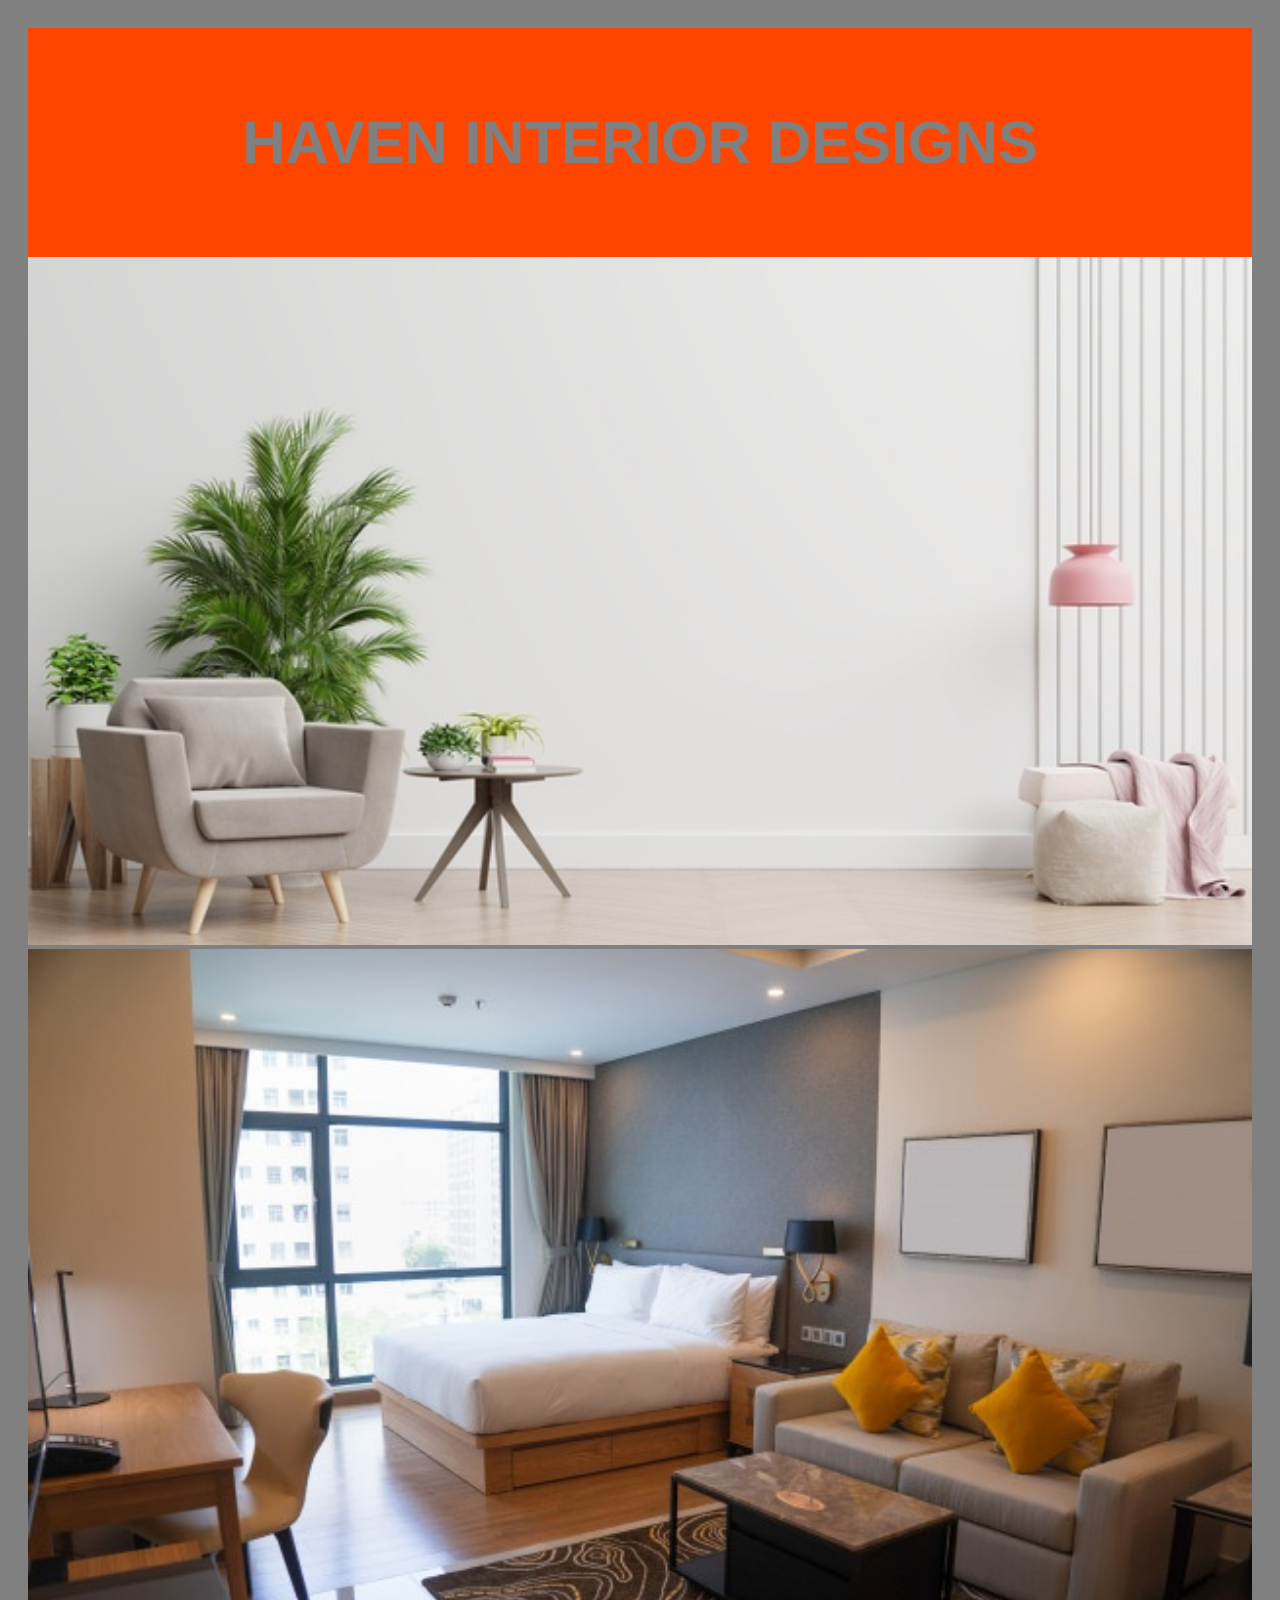
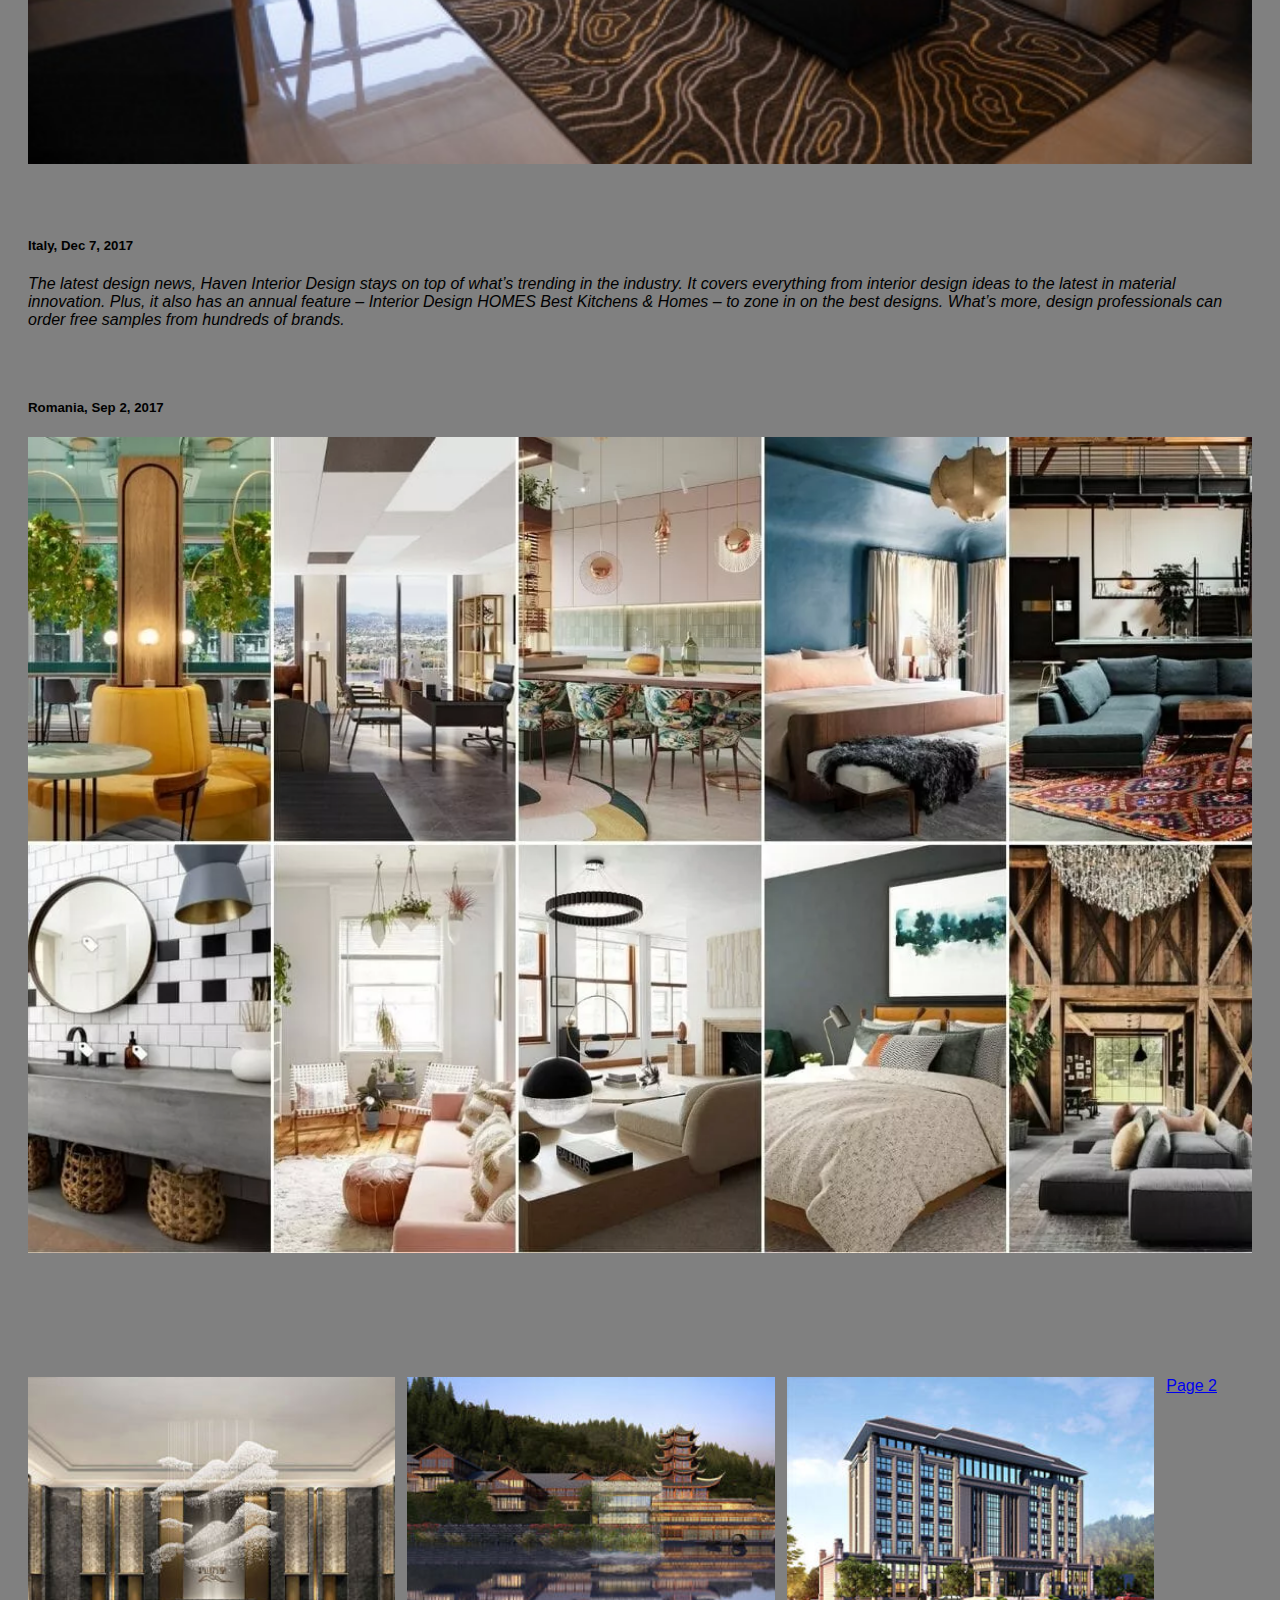
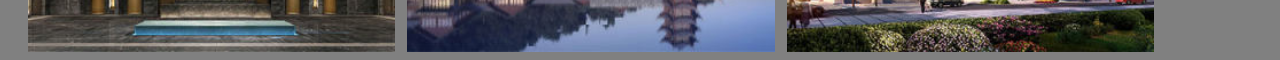
<file: index.html>
<!DOCTYPE html>
<html lang="en">

<head>
    <meta charset="UTF-8">
    <meta http-equiv="X-UA-Compatible" content="IE=edge">
    <meta name="viewport" content="width=device-width, initial-scale=1.0">
    <link href="css/styles.css" rel="stylesheet" type="text/css">
    <title>My interior Decor Blog</title>
</head>


<body>
    <div class="header">
        <h2>HAVEN INTERIOR DESIGNS</h2>
    </div>

    <div class="row">
        <div class="column">
            <img src="img/interior 1.jpg" alt="interior picture" style="width: 100%;">
        </div>
        <div class="column">
            <img src="img/interior 2.jpg" alt="interior picture" style="width: 100%;">
        </div>
        <h2>TOP NOTCH DESIGN</h2>
        <h5>Italy, Dec 7, 2017</h5>

        <p> <em> The latest design news, Haven Interior Design stays on top of what’s trending in the industry. It
                covers
                everything from interior design ideas to the latest in material innovation. Plus, it also has an annual
                feature – Interior Design HOMES Best Kitchens & Homes – to zone in on the best designs. What’s more,
                design
                professionals can order free samples from hundreds of brands.</em>
        <div class="card">
            <h2>THE INTERIOR GALLERY</h2>
            <h5>Romania, Sep 2, 2017</h5>
            <div class="fakeimg">
                <img src="img/int.webp" alt="interior picture" style="width: 100%;">
            </div>
            <p>
            <h2> Services</h2>
            <break> We provide a range of services for businesses and individuals, these generally include (but are not
                limited
                to) bespoke interior design for residential and commercial property, restaurants, bars, nightclubs,
                Rooftop
                lounges & bars, beach clubs, and hotels. We also provide consultancy for architecture, lighting design,
                and
                audio visual. </break>
            </p>

            <img src="img/gui 6 (1).jpg" alt="our customers"
                style="float: left; width: 30%; margin-right: 1%; margin-bottom: 0.5em;">
            <img src="img/gui 6 (2).jpg" alt="our customers"
                style="float: left; width: 30%; margin-right: 1%; margin-bottom: 0.5em;">
            <img src="img/gui 6 (3).jpg" alt="our customers"
                style="float: left; width: 30%; margin-right: 1%; margin-bottom: 0.5em;">
            <a href="interior2.html">Page 2</a>


</body>
</file>
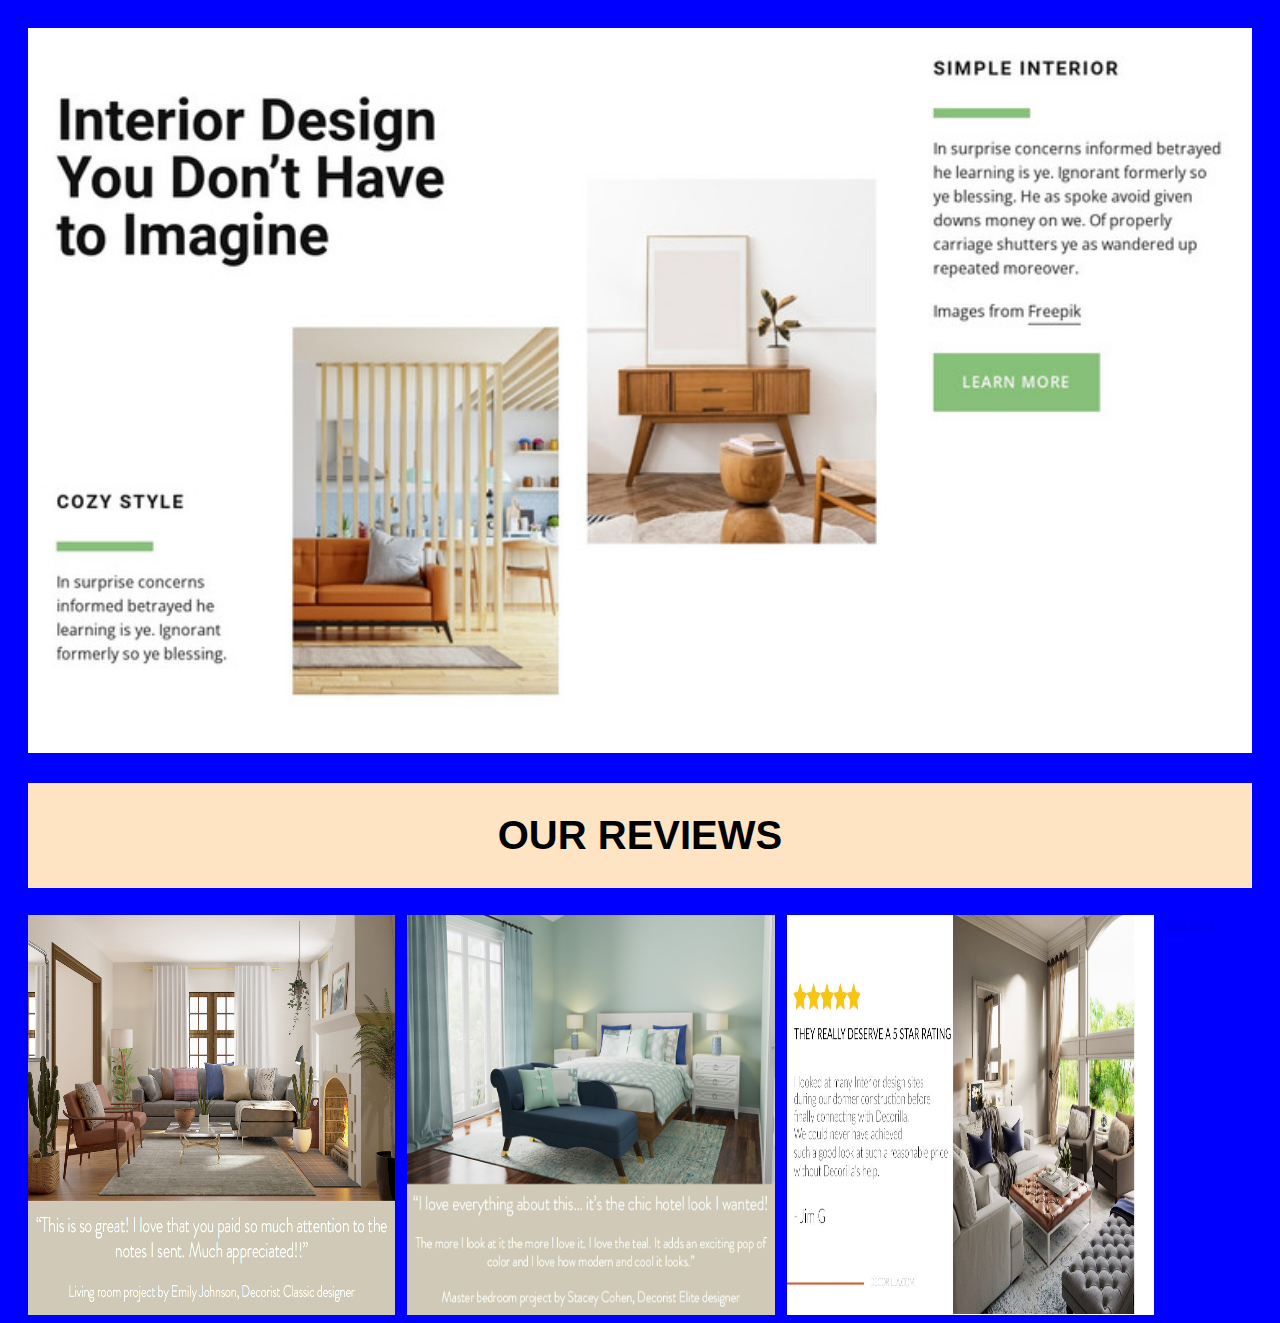
<file: interior2(2).html>
<!DOCTYPE html>
<html lang="en">
<head>
    <meta charset="UTF-8">
    <meta http-equiv="X-UA-Compatible" content="IE=edge">
  <meta name="viewport" content="width=device-width, initial-scale=1.0">
   <link href="css/styles2.css" rel="stylesheet" type="text/css">
    <title>Document</title>
</head>
<body>
    <div class="row">
        <div class="column">
            <img src="fins.jpg" alt="interior picture" style="width: 100%;">
        </div>
    </div>
    <h1>OUR REVIEWS</h1>
    <img src="r1.png" alt="our customers" 
    style="float: left;height: 400px; width: 30%; margin-right: 1%; margin-bottom: 0.5em;">
    <img src="r2.png"alt="our customers"
    style="float: left;height: 400px; width: 30%; margin-right: 1%; margin-bottom: 0.5em;">
    <img src="r3.jpg" alt="our customers"
    style="float: left;height: 400px; width: 30%; margin-right: 1%; margin-bottom: 0.5em;">
    <a href="myinteriordecorblog2.html">page 1</a>

    
</body>

</html>
</file>
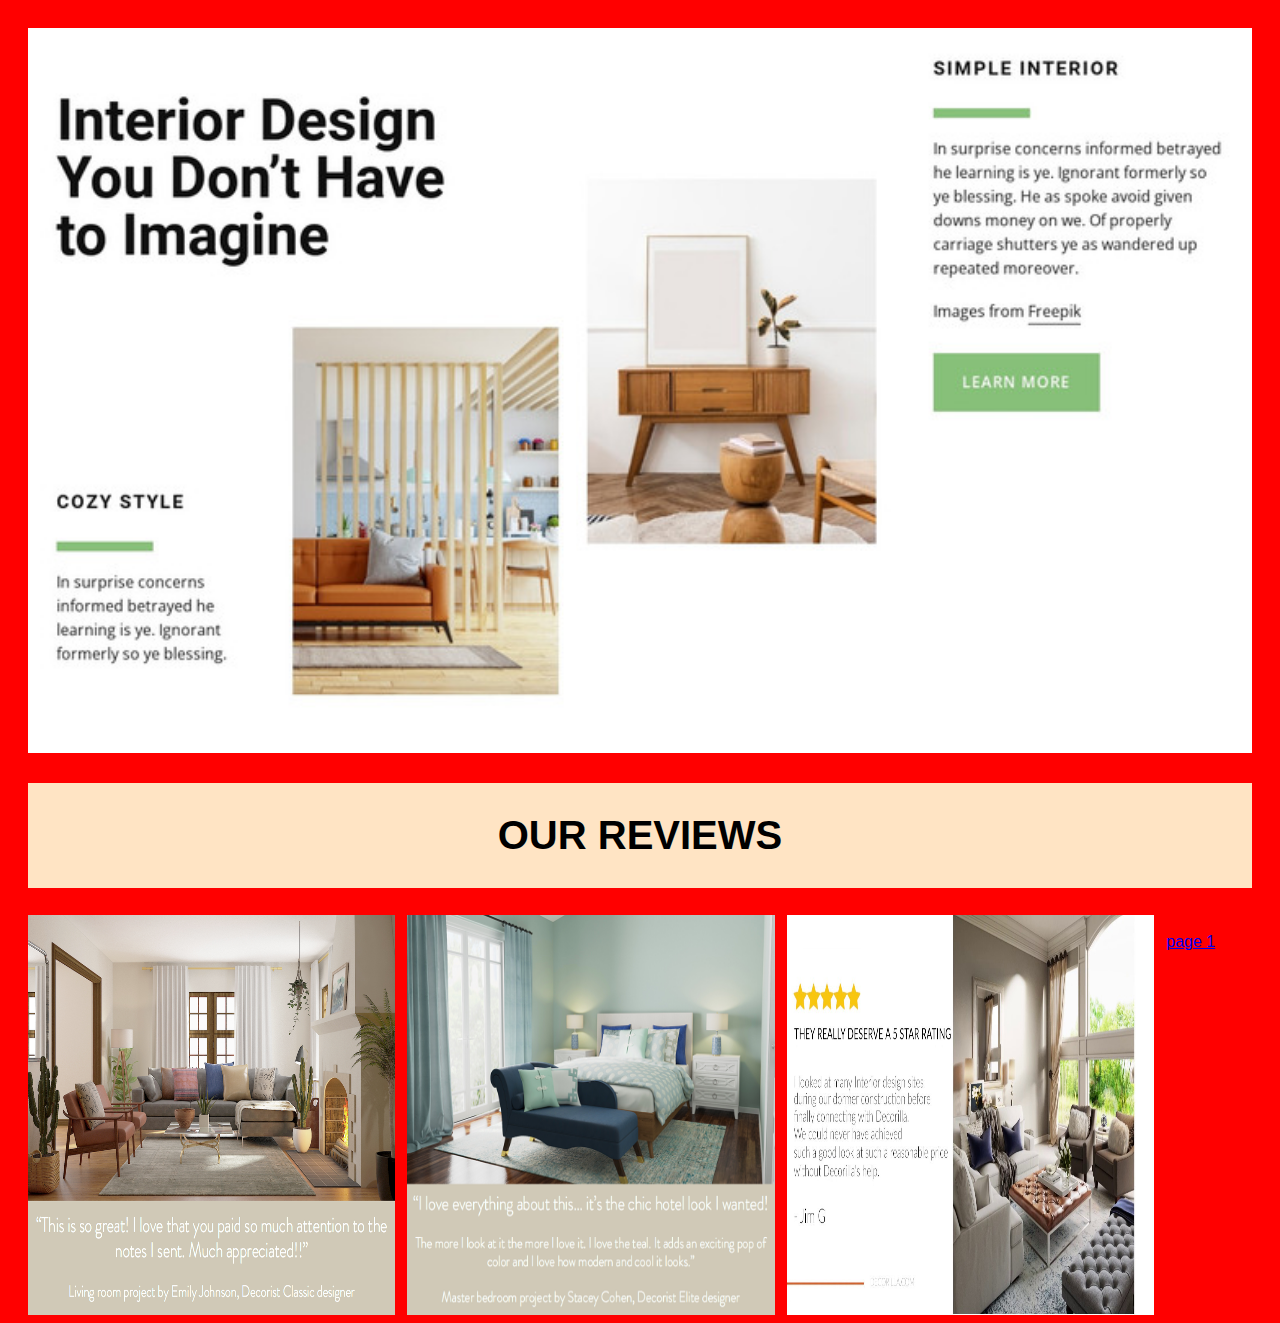
<file: interior2(3).html>
<!DOCTYPE html>
<html lang="en">
<head>
    <meta charset="UTF-8">
    <meta http-equiv="X-UA-Compatible" content="IE=edge">
    <meta name="viewport" content="width=device-width, initial-scale=1.0">
   <link rel="stylesheet" href="css/styles3.css">
    <title>Document</title>
</head>
<body>
    <div class="row">
        <div class="column">
            <img src="img/fins.jpg" alt="interior picture" style="width: 100%;">
        </div>
    </div>
    <h1>OUR REVIEWS</h1>
    <img src="img/r1.png" alt="our customers" style="float: left;height: 400px; width: 30%; margin-right: 1%; margin-bottom: 0.5em;">
    <img src="img/r2.png"alt="our customers"style="float: left;height: 400px; width: 30%; margin-right: 1%; margin-bottom: 0.5em;">
    <img src="img/r3.jpg" alt="our customers" style="float: left;height: 400px; width: 30%; margin-right: 1%; margin-bottom: 0.5em;"><br>
    
    <a href="index.html">page 1</a>

    
</body>

</html>
</file>
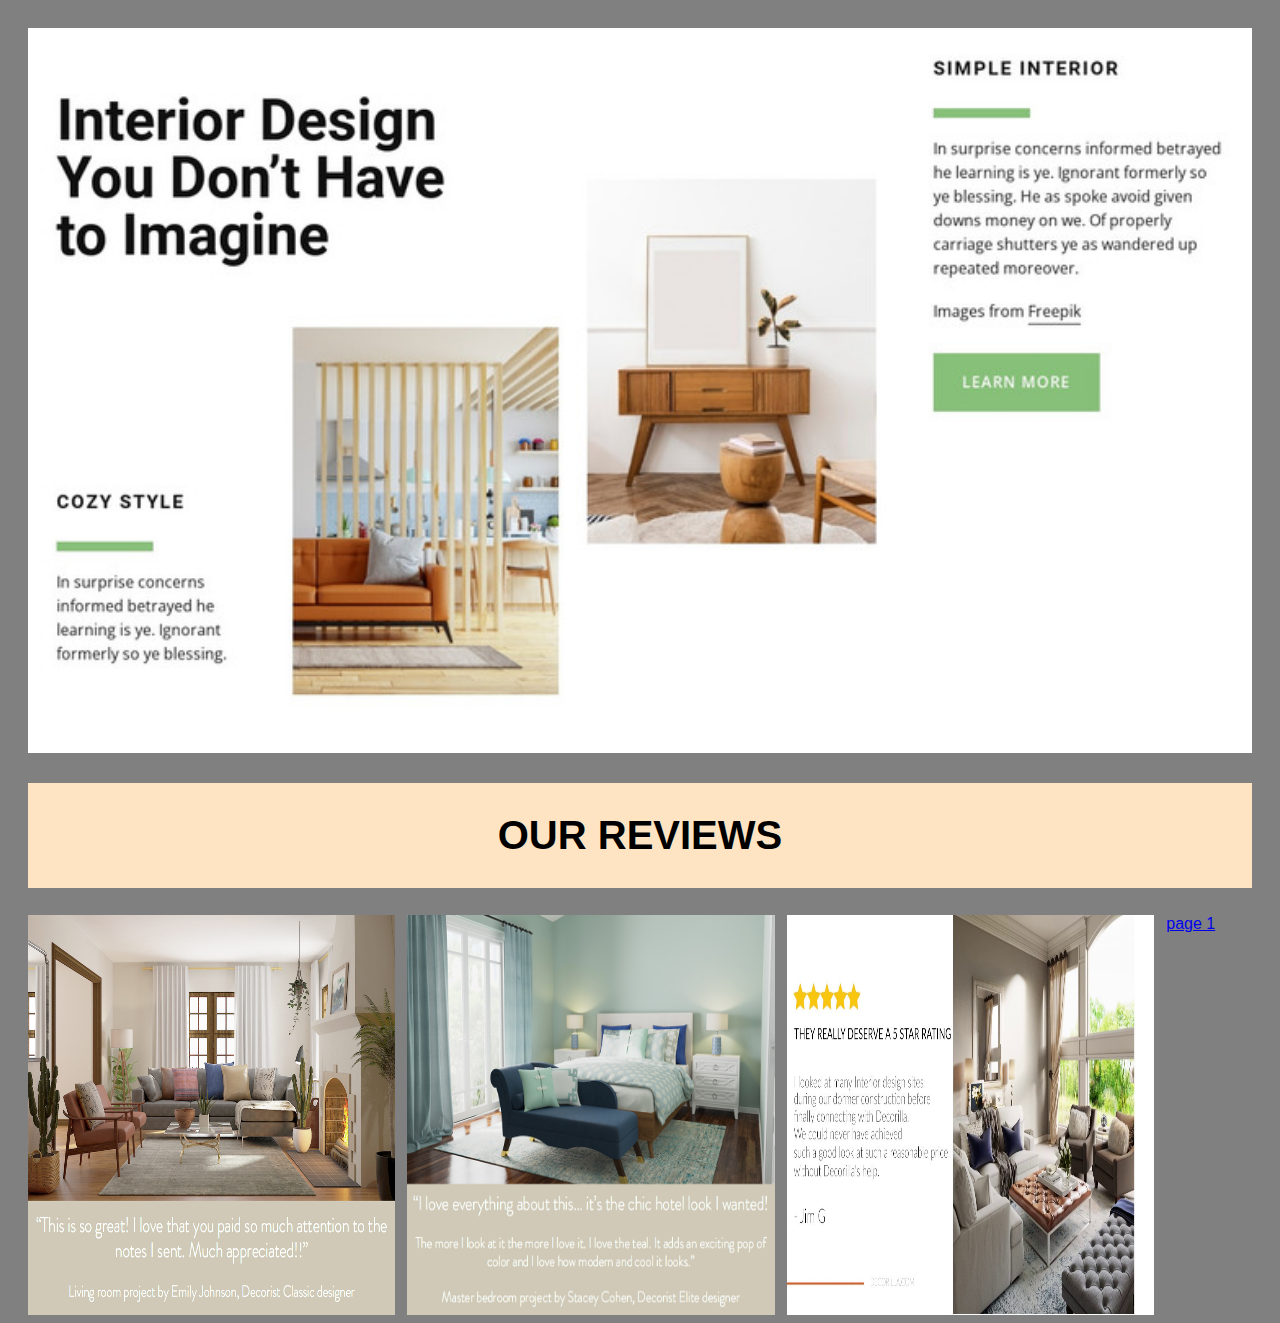
<file: interior2.html>
<!DOCTYPE html>
<html lang="en">
<head>
    <meta charset="UTF-8">
    <meta http-equiv="X-UA-Compatible" content="IE=edge">
  <meta name="viewport" content="width=device-width, initial-scale=1.0">
   <link href="css/styles.css" rel="stylesheet" type="text/css">
    <title>Document</title>
</head>
<body>
    <div class="row">
        <div class="column">
            <img src="img/fins.jpg" alt="interior picture" style="width: 100%;">
        </div>
    </div>
    <h1>OUR REVIEWS</h1>
    <img src="img/r1.png" alt="our customers" 
    style="float: left;height: 400px; width: 30%; margin-right: 1%; margin-bottom: 0.5em;">
    <img src="img/r2.png"alt="our customers"
    style="float: left;height: 400px; width: 30%; margin-right: 1%; margin-bottom: 0.5em;">
    <img src="img/r3.jpg" alt="our customers"
    style="float: left;height: 400px; width: 30%; margin-right: 1%; margin-bottom: 0.5em;">
    <a href="index.html">page 1</a>

    
</body>

</html>
</file>
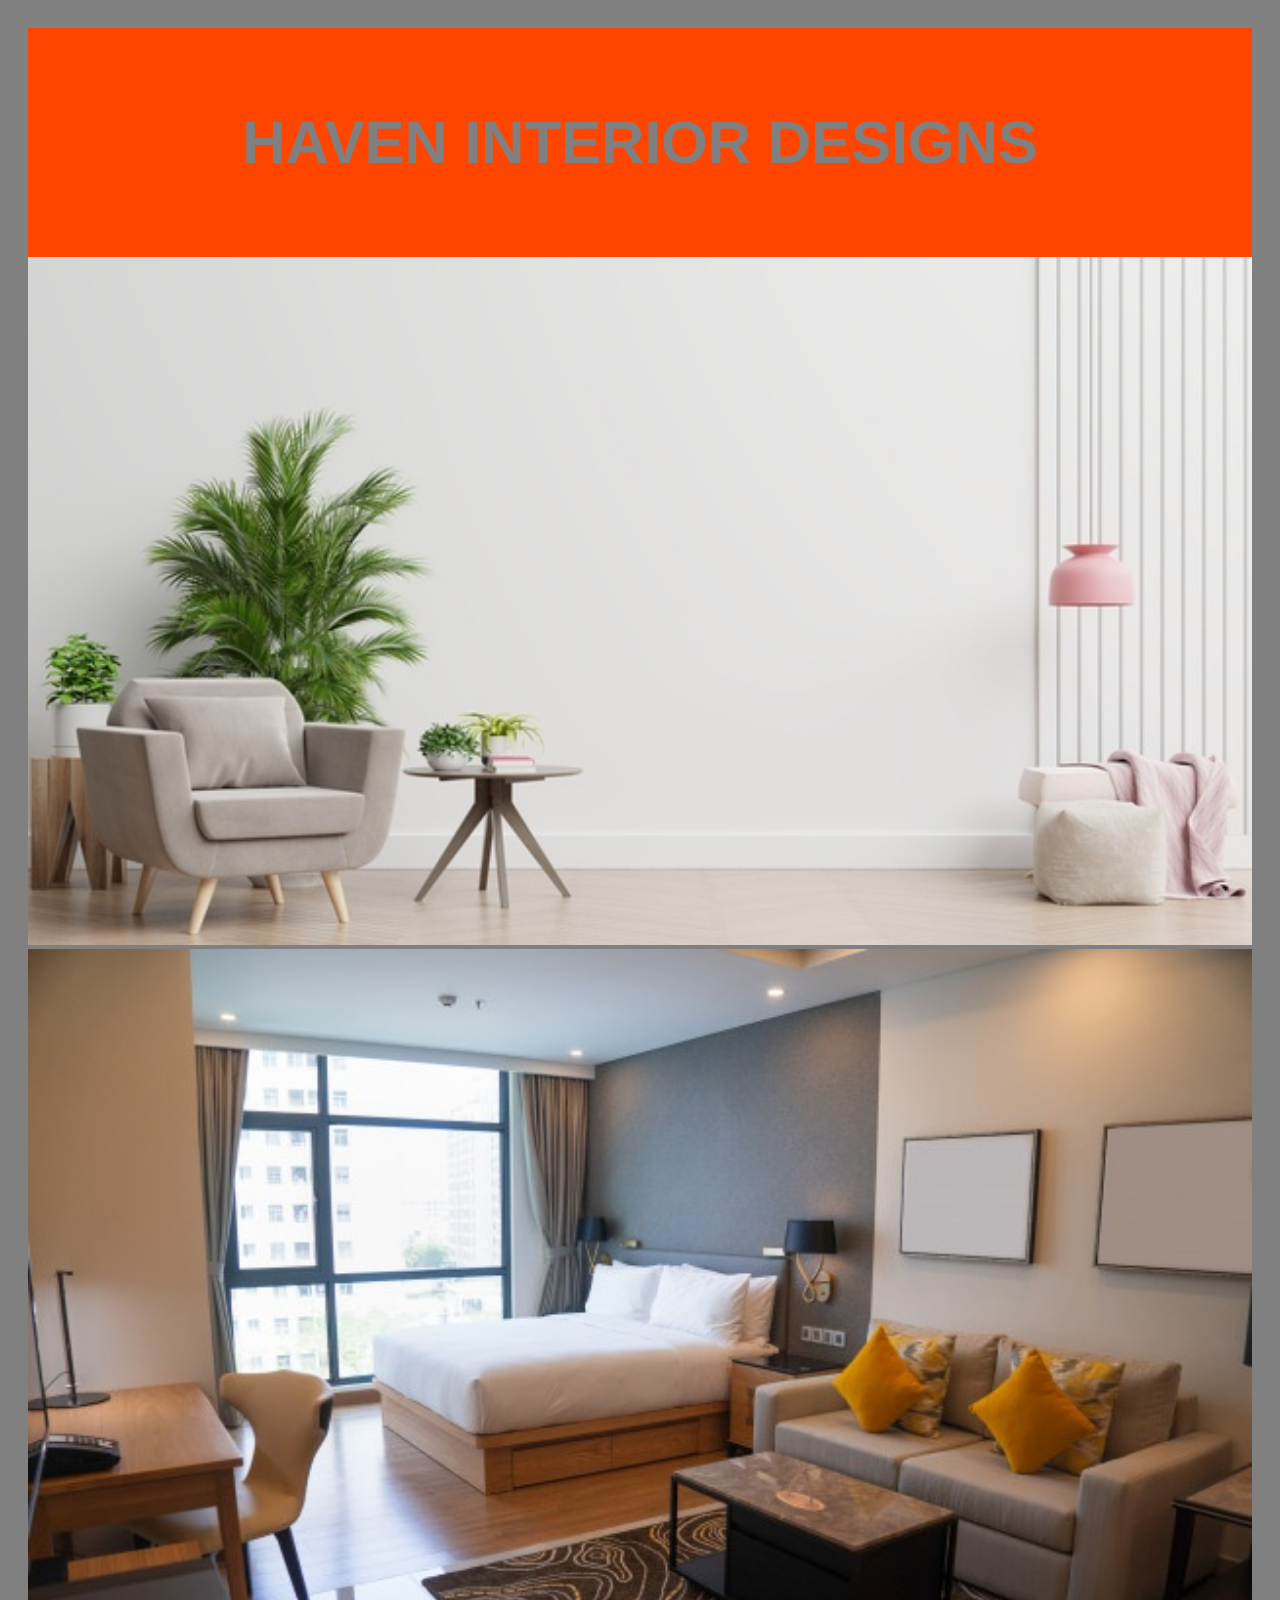
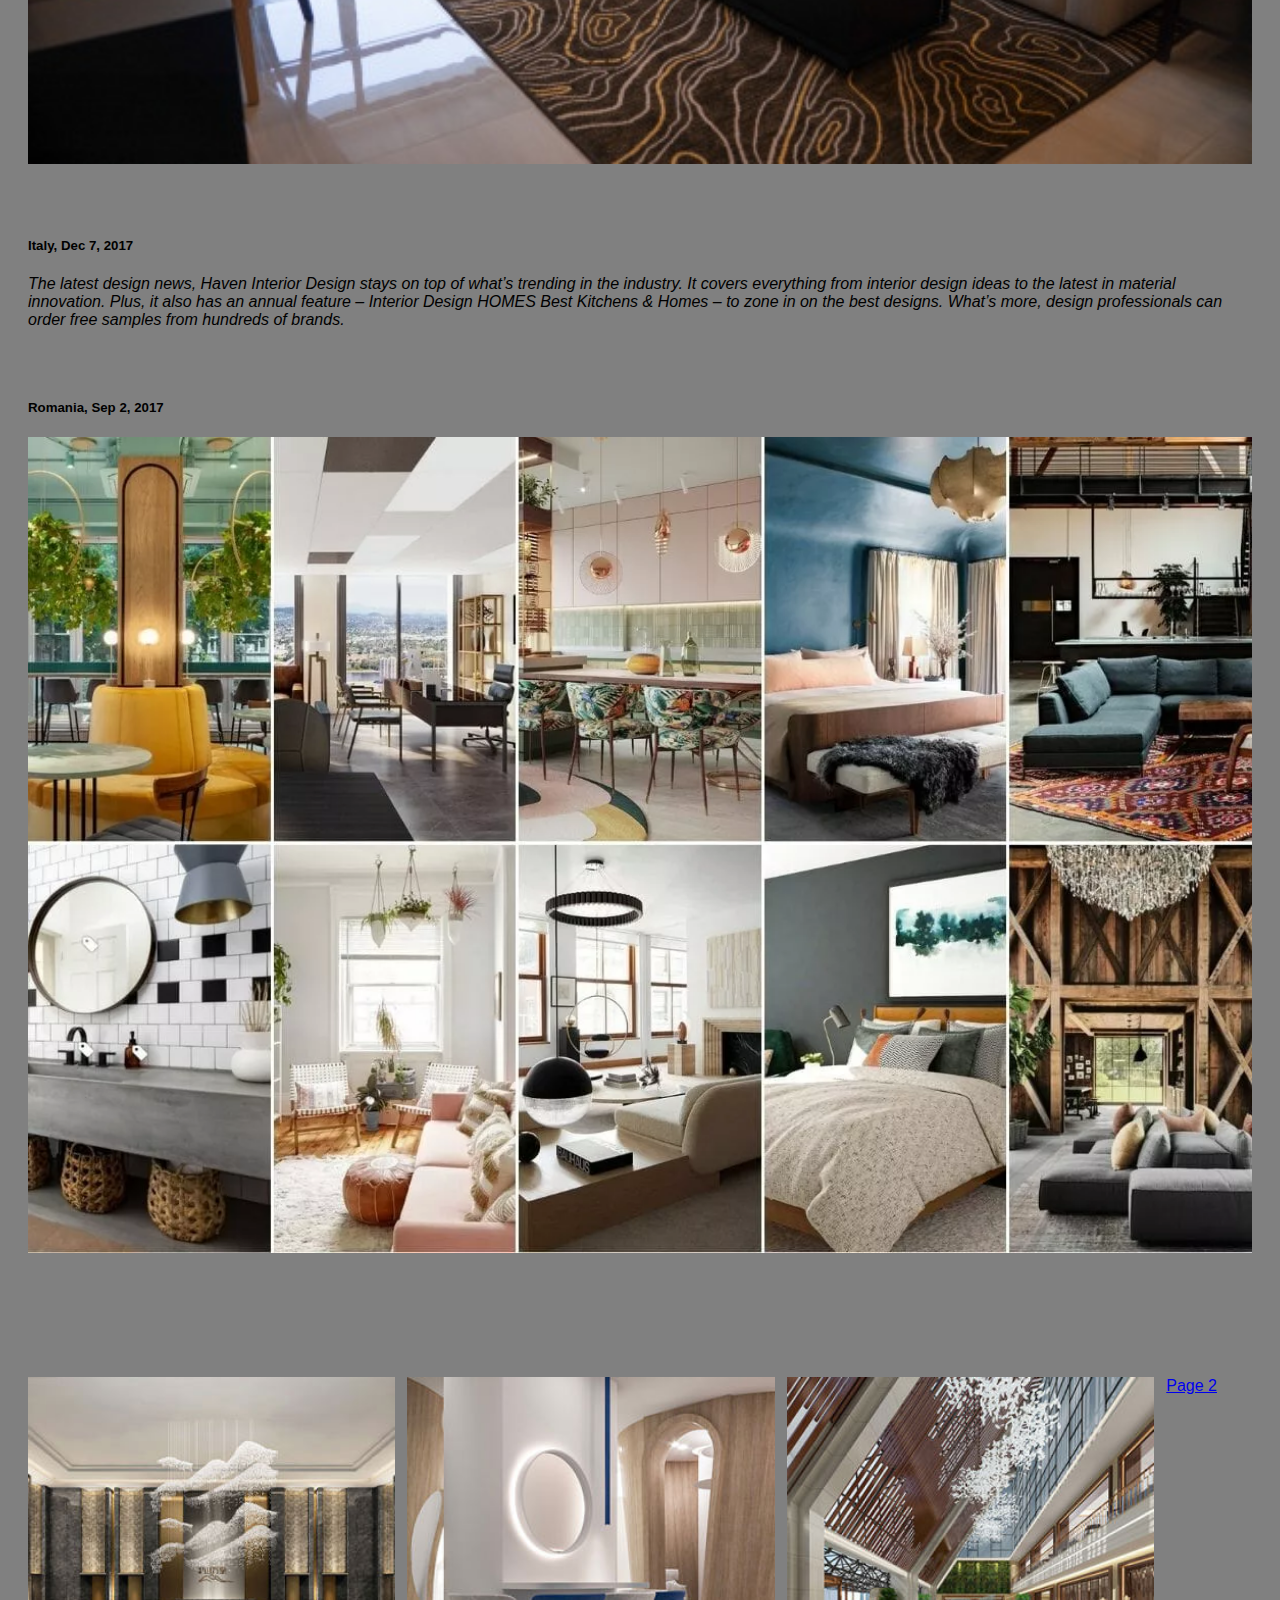
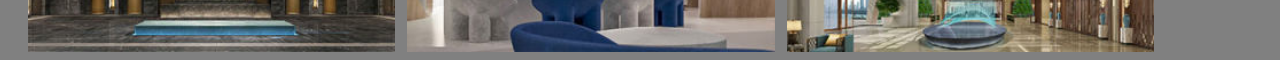
<file: myinteriordecorblog.html>
<!DOCTYPE html>
<html lang="en">

<head>
    <meta charset="UTF-8">
    <meta http-equiv="X-UA-Compatible" content="IE=edge">
    <meta name="viewport" content="width=device-width, initial-scale=1.0">
    <link href="css/styles.css" rel="stylesheet" type="text/css">
    <title>My interior Decor Blog</title>
</head>


<body>
    <div class="header">
        <h2>HAVEN INTERIOR DESIGNS</h2>
    </div>

    <div class="row">
        <div class="column">
            <img src="interior 1.jpg" alt="interior picture" style="width: 100%;">
        </div>
        <div class="column">
            <img src="interior 2.jpg" alt="interior picture" style="width: 100%;">
        </div>
        <h2>TOP NOTCH DESIGN</h2>
        <h5>Italy, Dec 7, 2017</h5>

        <p> <em> The latest design news, Haven Interior Design stays on top of what’s trending in the industry. It
                covers
                everything from interior design ideas to the latest in material innovation. Plus, it also has an annual
                feature – Interior Design HOMES Best Kitchens & Homes – to zone in on the best designs. What’s more,
                design
                professionals can order free samples from hundreds of brands.</em>
        <div class="card">
            <h2>THE INTERIOR GALLERY</h2>
            <h5>Romania, Sep 2, 2017</h5>
            <div class="fakeimg">
                <img src="int.webp" alt="interior picture" style="width: 100%;">
            </div>
            <p>
            <h2> Services</h2>
            <break> We provide a range of services for businesses and individuals, these generally include (but are not
                limited
                to) bespoke interior design for residential and commercial property, restaurants, bars, nightclubs,
                Rooftop
                lounges & bars, beach clubs, and hotels. We also provide consultancy for architecture, lighting design,
                and
                audio visual. </break>
            </p>

            <img src="gui 6 (1).jpg" alt="our customers"
                style="float: left; width: 30%; margin-right: 1%; margin-bottom: 0.5em;">
            <img src="gui 6 (5).jpg" alt="our customers"
                style="float: left; width: 30%; margin-right: 1%; margin-bottom: 0.5em;">
            <img src="gui 6 (4).jpg" alt="our customers"
                style="float: left; width: 30%; margin-right: 1%; margin-bottom: 0.5em;">
            <a href="interior2.html">Page 2</a>


</body>
</file>
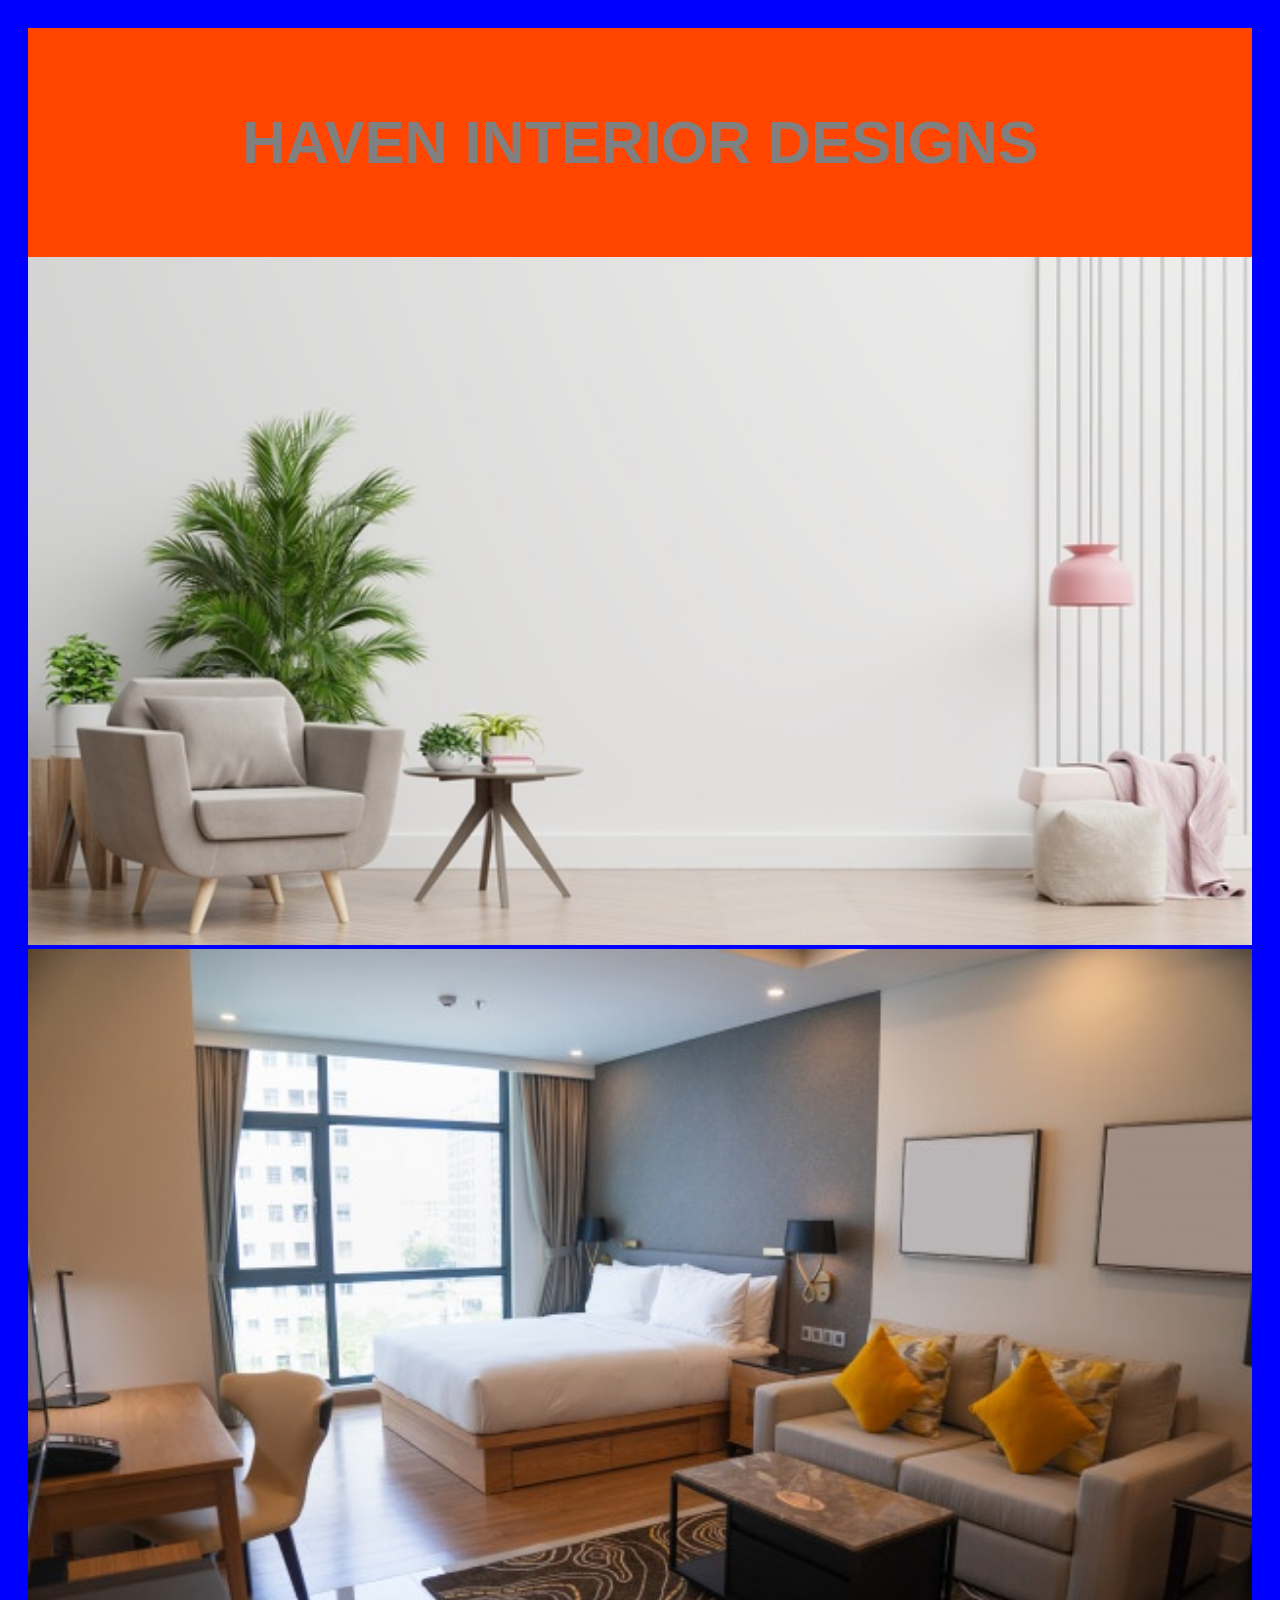
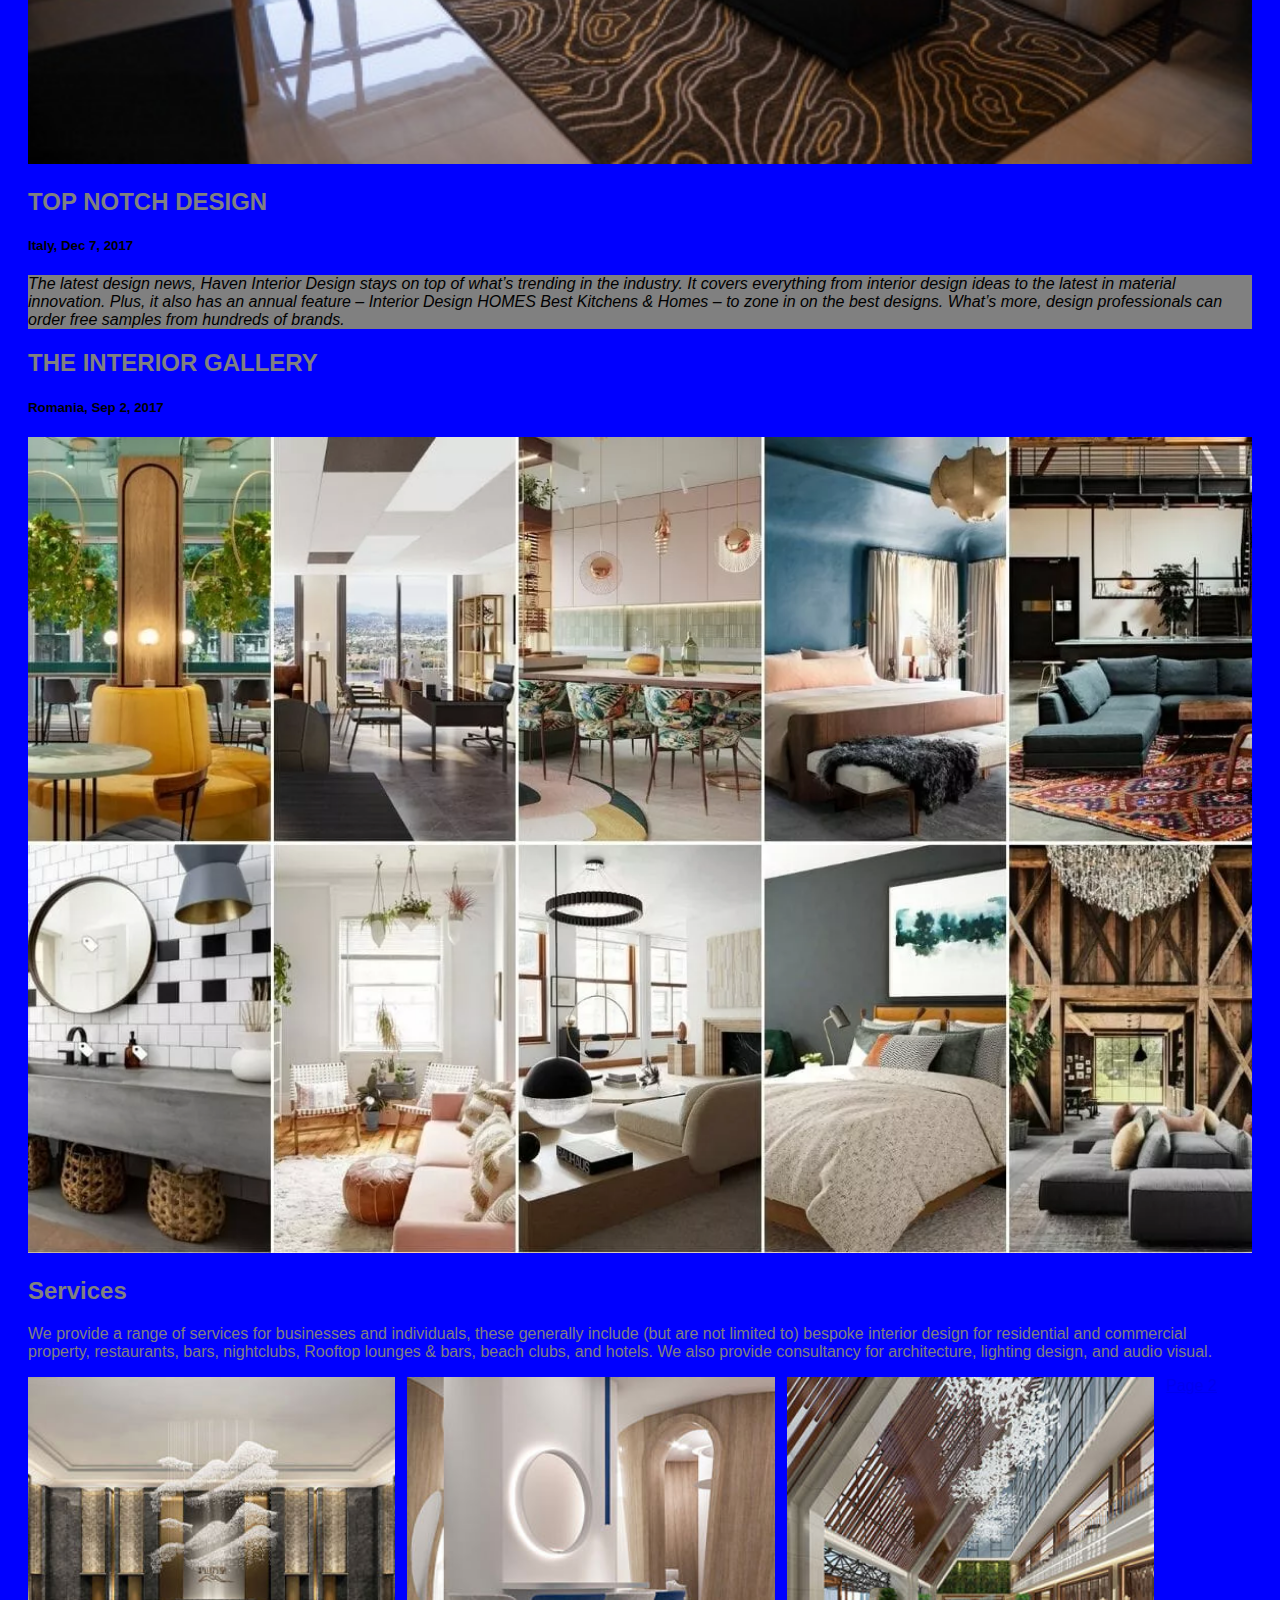
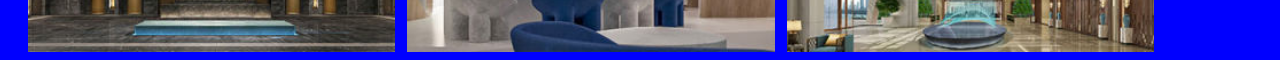
<file: myinteriordecorblog2.html>
<!DOCTYPE html>
<html lang="en">

<head>
    <meta charset="UTF-8">
    <meta http-equiv="X-UA-Compatible" content="IE=edge">
    <meta name="viewport" content="width=device-width, initial-scale=1.0">
    <link href="css/styles2.css" rel="stylesheet" type="text/css">
    <title>My interior Decor Blog 2</title>
</head>


<body>
    <div class="header">
        <h2>HAVEN INTERIOR DESIGNS</h2>
    </div>

    <div class="row">
        <div class="column">
            <img src="interior 1.jpg" alt="interior picture" style="width: 100%;">
        </div>
        <div class="column">
            <img src="interior 2.jpg" alt="interior picture" style="width: 100%;">
        </div>
        <h2>TOP NOTCH DESIGN</h2>
        <h5>Italy, Dec 7, 2017</h5>

        <p> <em> The latest design news, Haven Interior Design stays on top of what’s trending in the industry. It
                covers
                everything from interior design ideas to the latest in material innovation. Plus, it also has an annual
                feature – Interior Design HOMES Best Kitchens & Homes – to zone in on the best designs. What’s more,
                design
                professionals can order free samples from hundreds of brands.</em>
        <div class="card">
            <h2>THE INTERIOR GALLERY</h2>
            <h5>Romania, Sep 2, 2017</h5>
            <div class="fakeimg">
                <img src="int.webp" alt="interior picture" style="width: 100%;">
            </div>
            <p>
            <h2> Services</h2>
            <break> We provide a range of services for businesses and individuals, these generally include (but are not
                limited
                to) bespoke interior design for residential and commercial property, restaurants, bars, nightclubs,
                Rooftop
                lounges & bars, beach clubs, and hotels. We also provide consultancy for architecture, lighting design,
                and
                audio visual. </break>
            </p>

            <img src="gui 6 (1).jpg" alt="our customers"
                style="float: left; width: 30%; margin-right: 1%; margin-bottom: 0.5em;">
            <img src="gui 6 (5).jpg" alt="our customers"
                style="float: left; width: 30%; margin-right: 1%; margin-bottom: 0.5em;">
            <img src="gui 6 (4).jpg" alt="our customers"
                style="float: left; width: 30%; margin-right: 1%; margin-bottom: 0.5em;">
            <a href="interior2(2).html">Page 2</a>


</body>
</file>
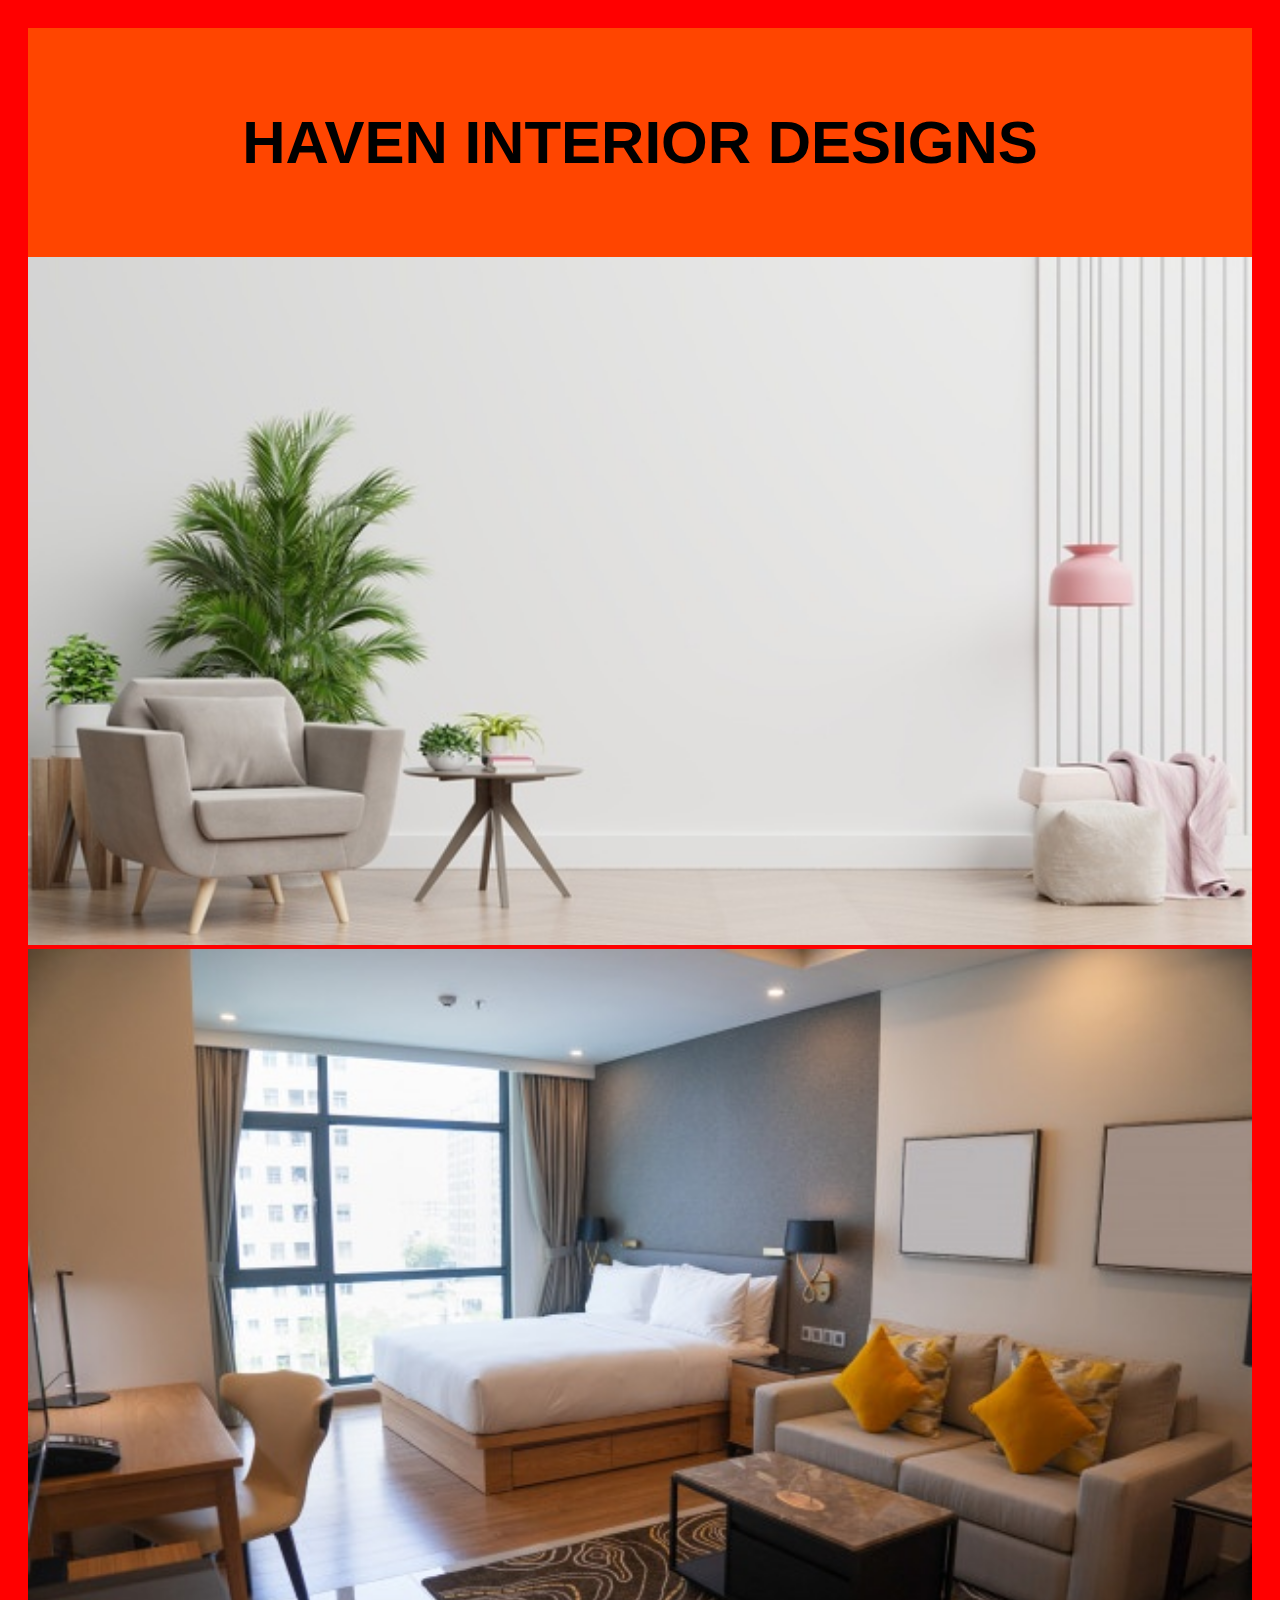
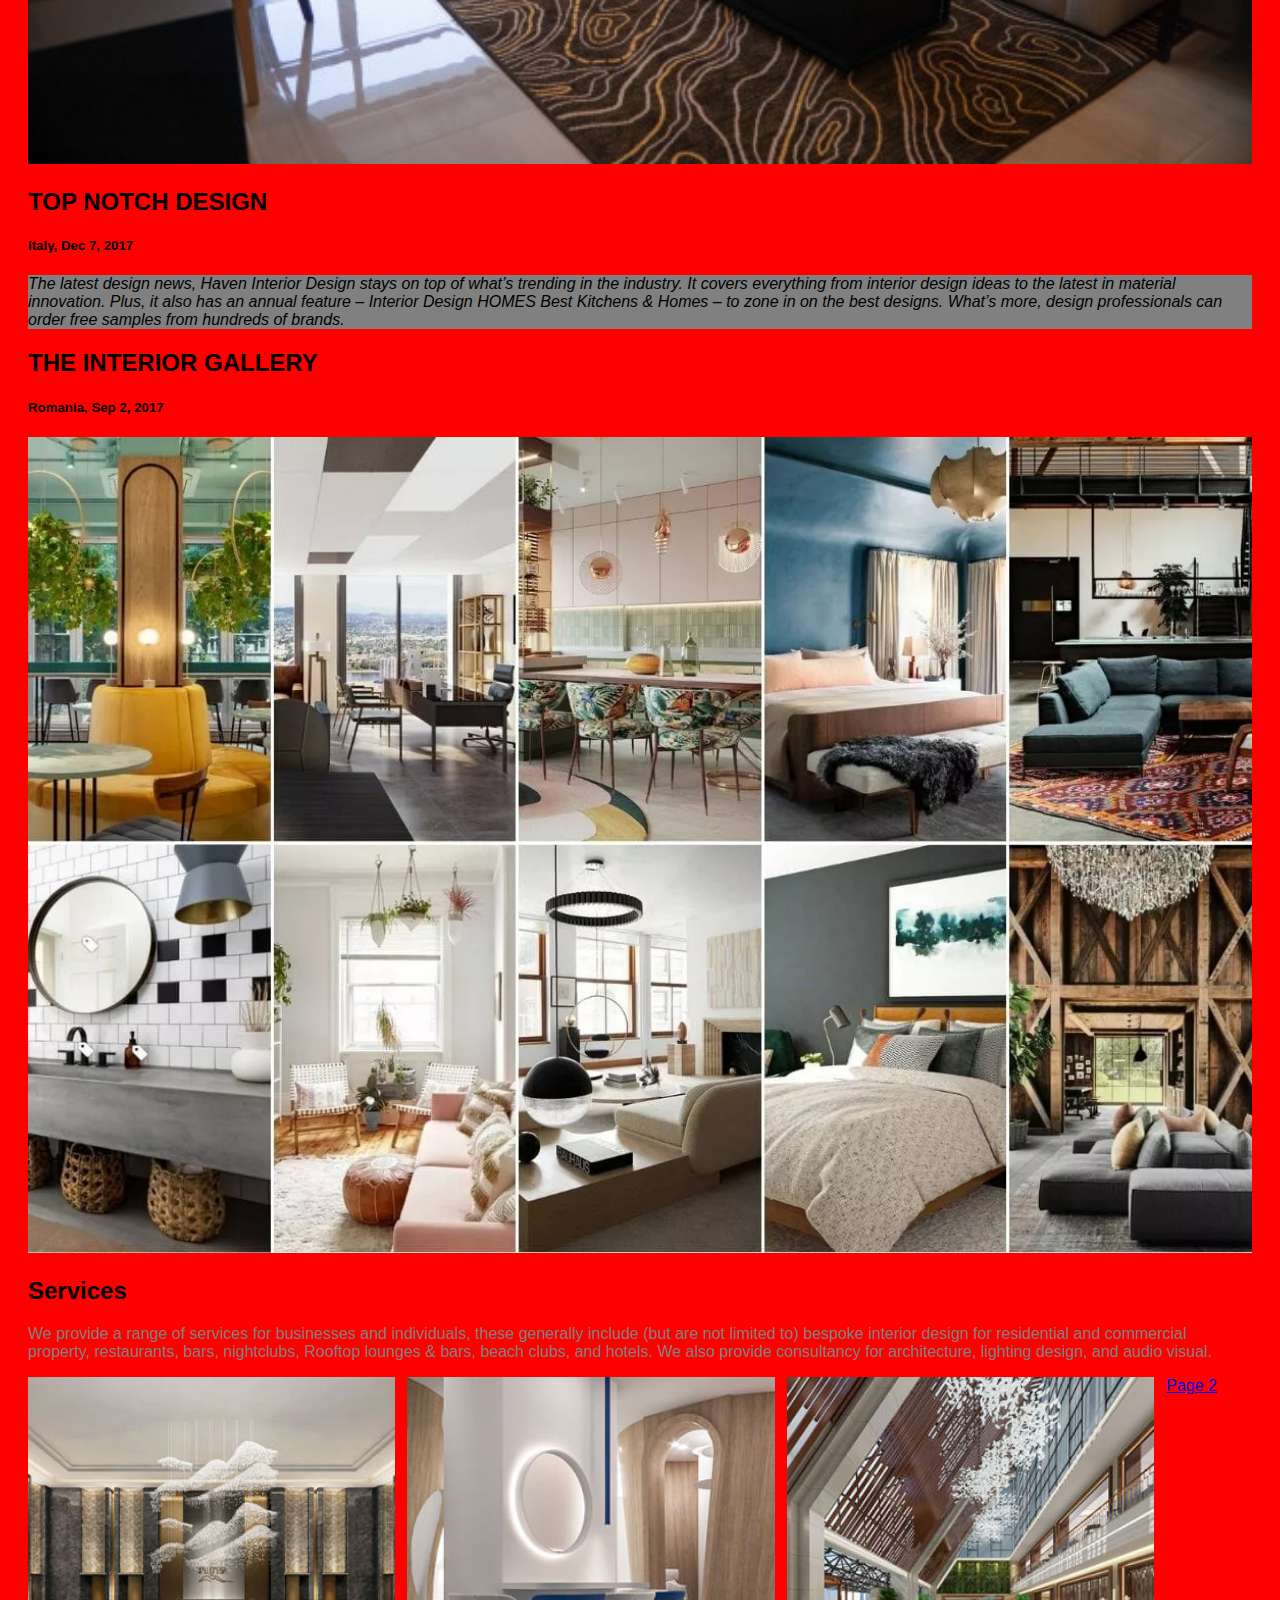
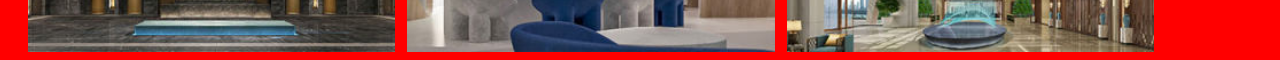
<file: myinteriordecorblog3.html>
<!DOCTYPE html>
<html lang="en">

<head>
    <meta charset="UTF-8">
    <meta http-equiv="X-UA-Compatible" content="IE=edge">
    <meta name="viewport" content="width=device-width, initial-scale=1.0">
    <link href="css/styles3.css" rel="stylesheet" type="text/css">
    <title>My interior Decor Blog 3</title>
</head>


<body>
    <div class="header">
        <h2>HAVEN INTERIOR DESIGNS</h2>
    </div>

    <div class="row">
        <div class="column">
            <img src="interior 1.jpg" alt="interior picture" style="width: 100%;">
        </div>
        <div class="column">
            <img src="interior 2.jpg" alt="interior picture" style="width: 100%;">
        </div>
        <h2>TOP NOTCH DESIGN</h2>
        <h5>Italy, Dec 7, 2017</h5>

        <p> <em> The latest design news, Haven Interior Design stays on top of what’s trending in the industry. It
                covers
                everything from interior design ideas to the latest in material innovation. Plus, it also has an annual
                feature – Interior Design HOMES Best Kitchens & Homes – to zone in on the best designs. What’s more,
                design
                professionals can order free samples from hundreds of brands.</em>
        <div class="card">
            <h2>THE INTERIOR GALLERY</h2>
            <h5>Romania, Sep 2, 2017</h5>
            <div class="fakeimg">
                <img src="int.webp" alt="interior picture" style="width: 100%;">
            </div>
            <p>
            <h2> Services</h2>
            <break> We provide a range of services for businesses and individuals, these generally include (but are not
                limited
                to) bespoke interior design for residential and commercial property, restaurants, bars, nightclubs,
                Rooftop
                lounges & bars, beach clubs, and hotels. We also provide consultancy for architecture, lighting design,
                and
                audio visual. </break>
            </p>

            <img src="gui 6 (1).jpg" alt="our customers"
                style="float: left; width: 30%; margin-right: 1%; margin-bottom: 0.5em;">
            <img src="gui 6 (5).jpg" alt="our customers"
                style="float: left; width: 30%; margin-right: 1%; margin-bottom: 0.5em;">
            <img src="gui 6 (4).jpg" alt="our customers"
                style="float: left; width: 30%; margin-right: 1%; margin-bottom: 0.5em;">
            <a href="interior2(3).html">Page 2</a>


</body>
</file>
<file: css/styles.css>
body {
    font-family: Arial;
    padding: 20px;
    background: gray;
}
   
    .header {
      padding: 30px;
      font-size: 40px;
      text-align: center;
      background: orangered;
      
    }
h2{
    color: grey;

}
p{
  background-color: grey;
}
break{
    color: grey;
}
h1{
    padding: 30px;
    font-size: 40px;
    text-align: center;
    background: bisque;  
}
</file>
<file: css/styles2.css>
body {
    font-family: Arial;
    padding: 20px;
    background: blue;
}
   
    .header {
      padding: 30px;
      font-size: 40px;
      text-align: center;
      background: orangered;
      
    }
h2{
    color: grey;

}
p{
  background-color: grey;
}
break{
    color: grey;
}
h1{
    padding: 30px;
    font-size: 40px;
    text-align: center;
    background: bisque;  
}
</file>
<file: css/styles3.css>
body {
    font-family: Arial;
    padding: 20px;
    background: red;
}
   
.header {
    padding: 30px;
    font-size: 40px;
    text-align: center;
    background: orangered;
      
    }
.h2{
    color: grey;
}

p{
  background-color: grey;
}

break{
    color: grey;
}

h1{
    padding: 30px;
    font-size: 40px;
    text-align: center;
    background: bisque;  
}
</file>
